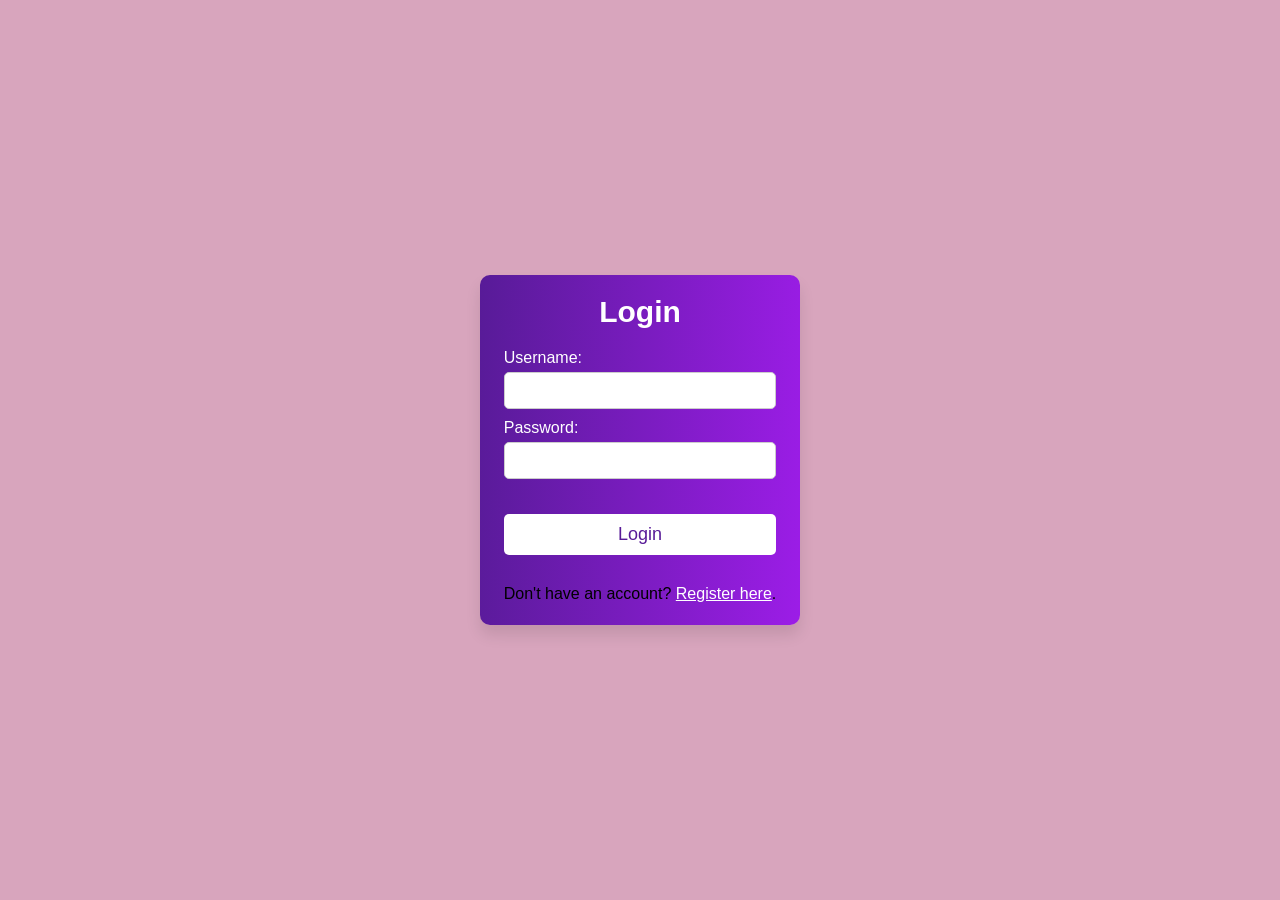
<file: templates/login.html>
<!DOCTYPE html>
<html lang="en">
  <head>
    <meta charset="UTF-8" />
    <meta name="viewport" content="width=device-width, initial-scale=1.0" />
    <title>Login</title>
    <style>
      * {
        box-sizing: border-box;
        margin: 0;
        padding: 0;
      }

      body {
        font-family: "Nunito", sans-serif;
        font-weight: 400;
        font-size: 100%;
        background: #d8a5bd;
        display: flex;
        justify-content: center;
        align-items: center;
        height: 100vh;
      }

      *,
      html {
        --primaryGradient: linear-gradient(
          93.12deg,
          #581b98 0.52%,
          #9c1de7 100%
        );
        --secondaryGradient: linear-gradient(
          268.91deg,
          #581b98 -2.14%,
          #9c1de7 99.69%
        );
        --primaryBoxShadow: 0px 10px 15px rgba(0, 0, 0, 0.1);
        --secondaryBoxShadow: 0px -10px 15px rgba(0, 0, 0, 0.1);
        --primary: #581b98;
      }

      .form-wrapper {
        display: flex;
        flex-direction: column;
        align-items: center;
        background: var(--primaryGradient); /* Gradient background */
        padding: 20px;
        box-shadow: 0px 10px 15px rgba(0, 0, 0, 0.1);
        border-radius: 10px;
        width: 320px;
        height: 350px;
        max-width: 90%;
        margin: 0 auto;
      }

      h1 {
        color: white;
        font-size: 30px;
        margin-bottom: 20px;
      }

      label {
        color: white;
      }

      input {
        width: 100%;
        margin-top: 5px;
        margin-bottom: 10px;
        padding: 10px;
        border-radius: 5px;
        border: 1px solid #ccc;
      }

      button {
        margin-top: 25px;
        margin-bottom: 30px;
        width: 100%;
        padding: 10px;
        font-size: 18px;
        background: white;
        border: none;
        color: var(--primary);
        border-radius: 5px;
        cursor: pointer;
      }

      button:hover {
        color: black; /* Only change the text color */
        text-decoration: none; /* Optional: remove underlining */
      }

      p a {
        color: white;
      }

      @media (max-width: 600px) {
        .form-wrapper {
          width: 55%;
          padding: 10px;
        }

        input,
        button {
          width: 100%;
        }
      }
    </style>
  </head>
  <body>
    <div class="form-wrapper">
      <h1>Login</h1>
      <form action="/signin" method="POST">
        <div>
          <label for="username">Username:</label>
        </div>
        <div>
          <input type="text" id="username" name="username" required /><br />
        </div>
        <div>
          <label for="password">Password:</label>
        </div>
        <div>
          <input type="password" id="password" name="password" required /><br />
        </div>
        <div>
          <button type="submit">Login</button>
        </div>
        <div>
          <p>Don't have an account? <a href="/register">Register here</a>.</p>
        </div>
      </form>
    </div>
    <script>
      window.addEventListener('pageshow', (event) => {
        if (event.persisted) window.location.reload();
      });
    </script>
  </body>
</html>
</file>
